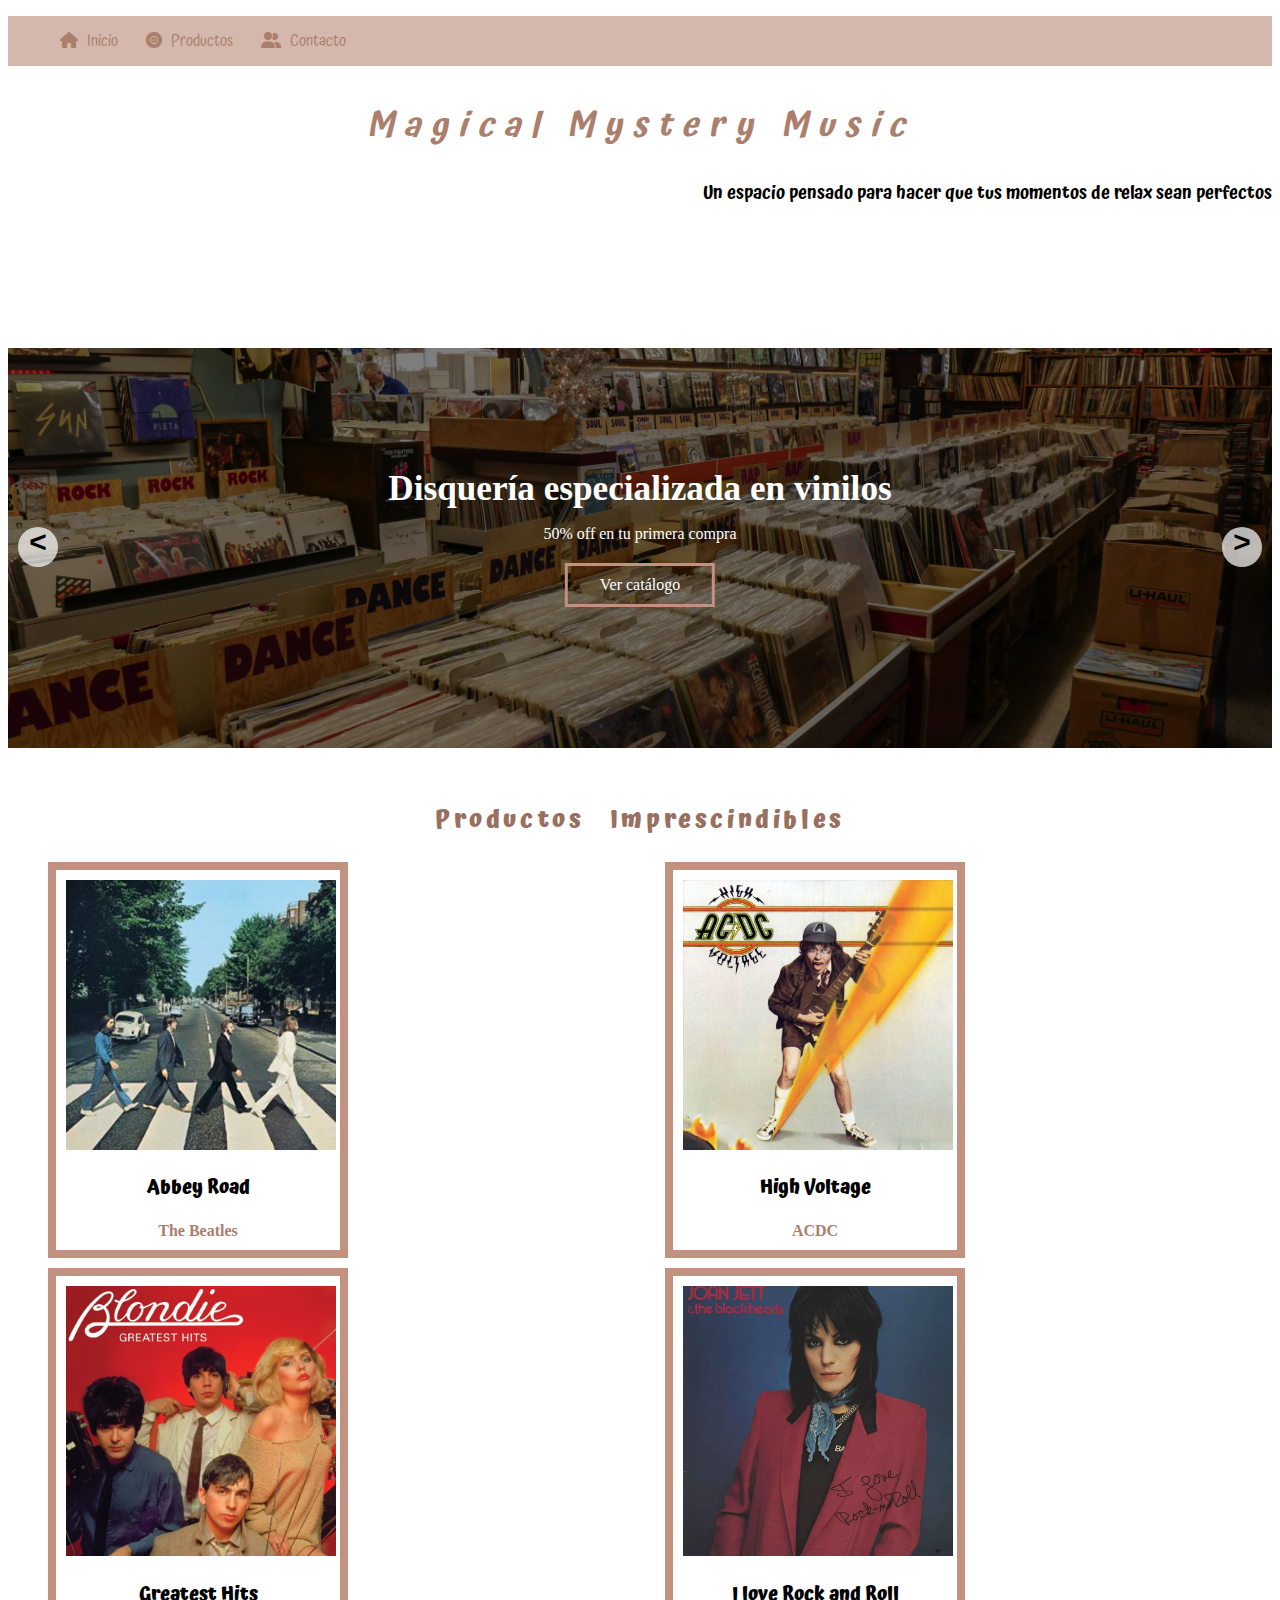
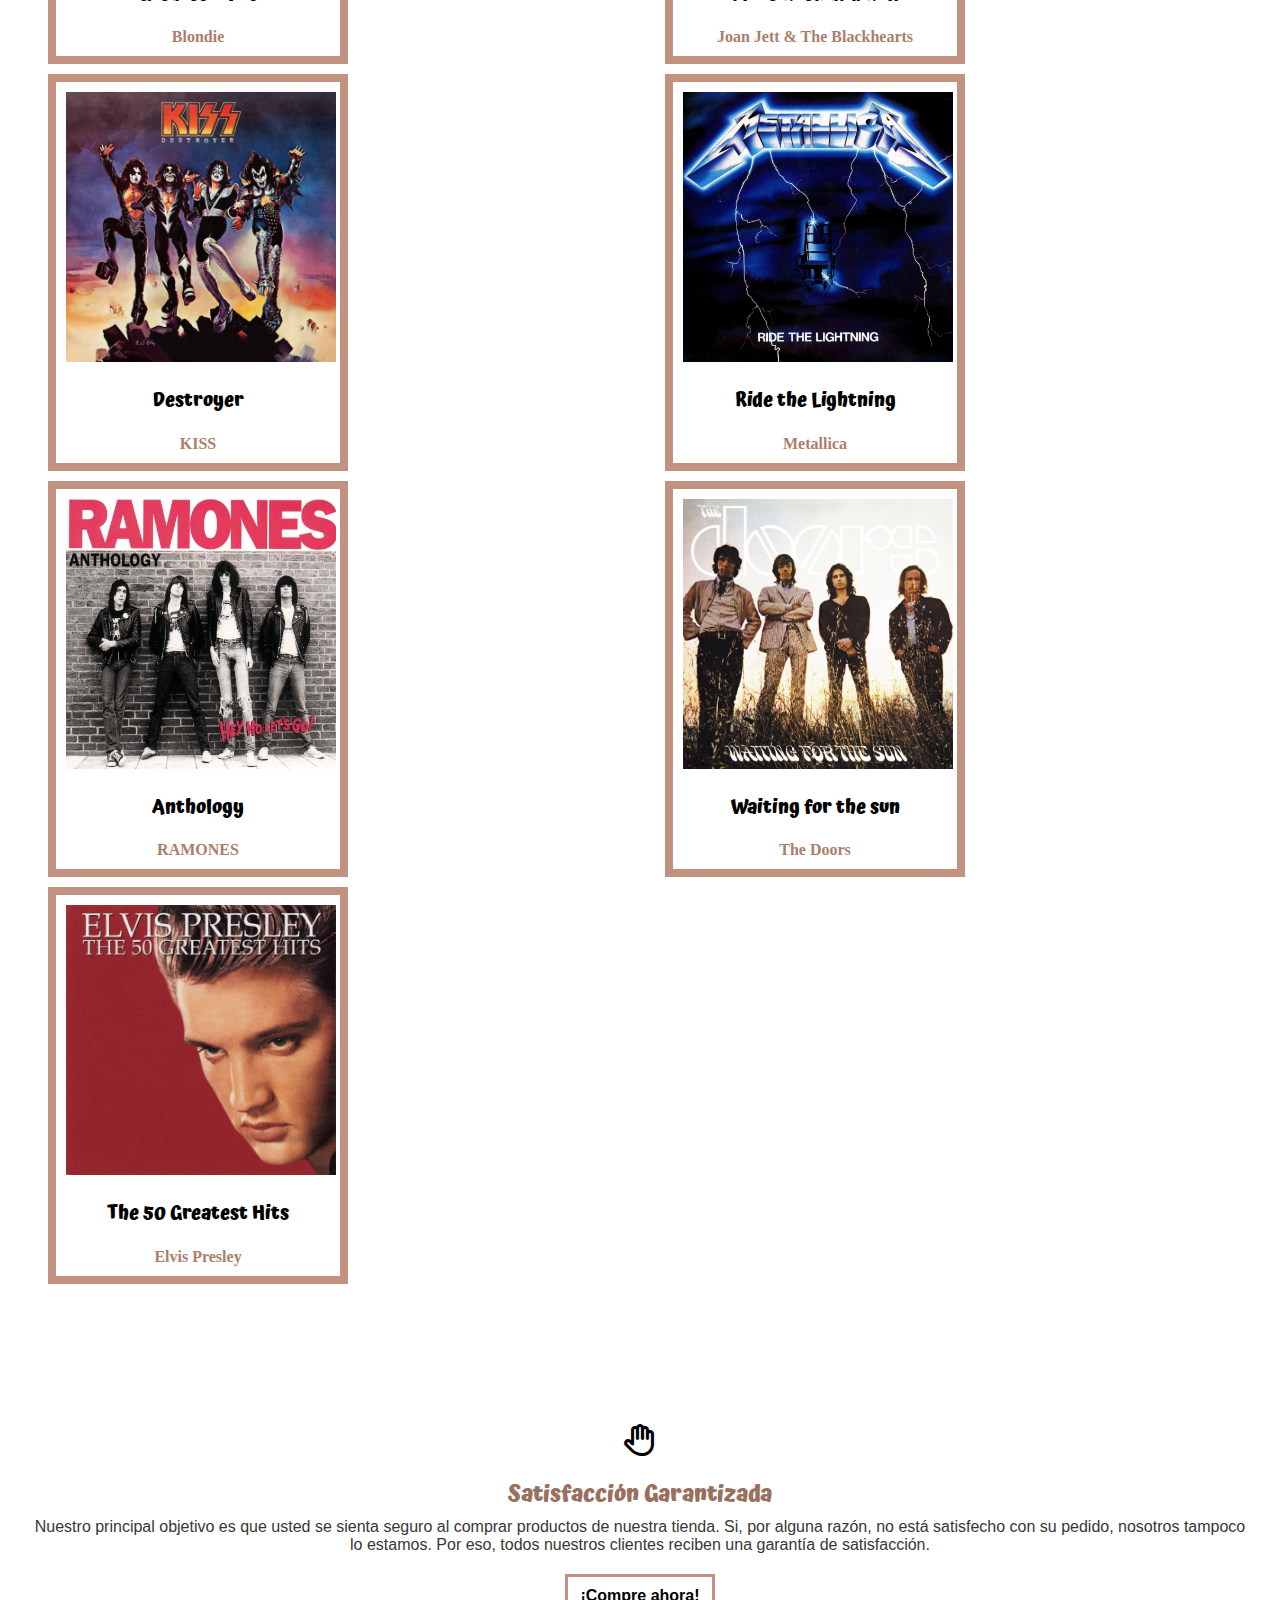
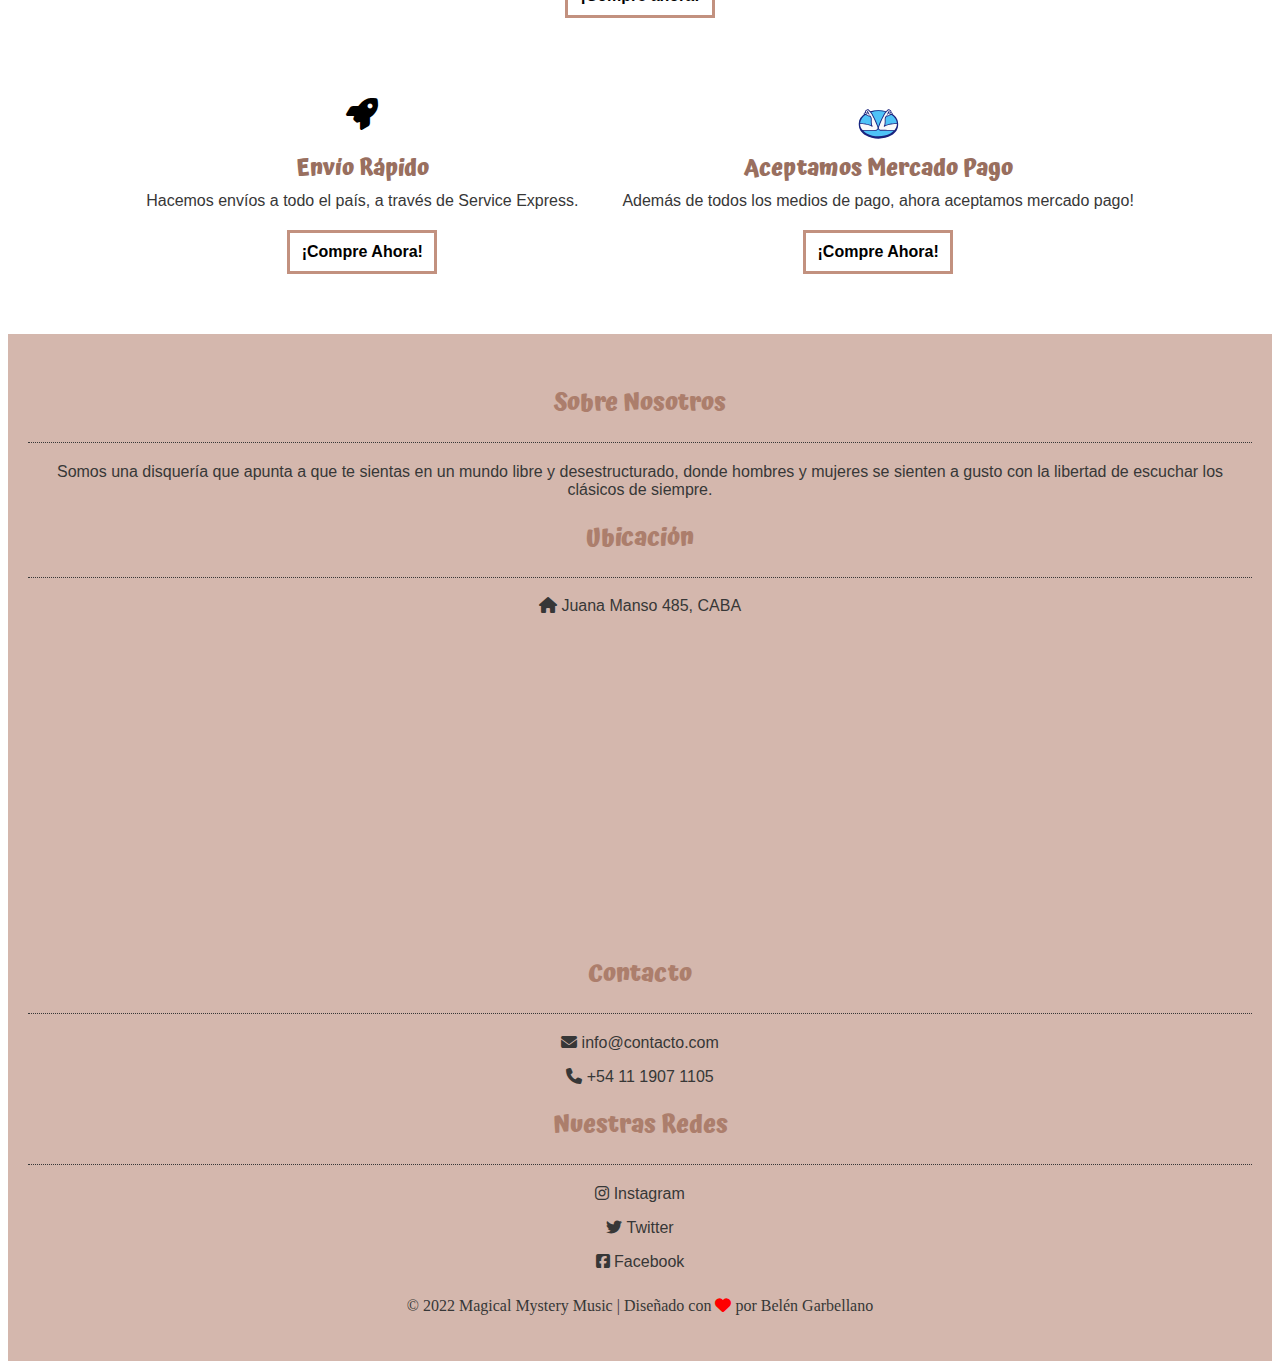
<file: index.html>
<!DOCTYPE html>
<html lang="es">

<head>
    <meta charset="UTF-8">
    <meta http-equiv="X-UA-Compatible" content="IE=edge">
    <meta name="viewport" content="width=device-width, initial-scale=1.0">
    <title>Magical Mystery Music</title>
    <!--Icono de la pestaña de la página-->
    <link rel="icon" href="img/Icon.png">
    <!--CSS link-->
    <link rel="stylesheet" href="css/style.css">
    <link rel="stylesheet" href="https://cdnjs.cloudflare.com/ajax/libs/font-awesome/6.1.1/css/all.min.css">
    <!--Fuentes-->
    <link rel="preconnect" href="https://fonts.googleapis.com">
    <link rel="preconnect" href="https://fonts.gstatic.com" crossorigin>
    <link href="https://fonts.googleapis.com/css2?family=Atma:wght@500;600&display=swap" rel="stylesheet">
    <!--Animación-->
    <link rel="stylesheet" href="https://cdnjs.cloudflare.com/ajax/libs/animate.css/4.1.1/animate.min.css" />



</head>

<body>
    <!--Inicio de la Barra de navegación-->

    <header>

        <!--menú del Header-->

        <nav class="nav">


            <ul class="nav__ul">

                <li class="nav__li"><i class="fa-solid fa-house"></i>
                    <a href="index.html">Inicio</a></li>
                <li class="nav__li"><i class="fa-solid fa-record-vinyl"></i>
                    <a href=" productos.html ">Productos</a></li>
                <li class="nav__li"><i class="fa-solid fa-user-friends"></i>
                    <a href="contacto.html">Contacto</a></li>
            </ul>

            <ul class="nav__responsive-ul">
                <div class="nav__responsive-button-container">
                    <div class="nav__responsive-button fas fa-bars"></div>
                </div>
                <div class="nav__li-container">
                    <li class="nav__responsive-li"><i class="fa-solid fa-house"></i>
                        <a href="index.html">Inicio</a></li>
                    <li class="nav__responsive-li"><i class="fa-solid fa-record-vinyl"></i>
                        <a href=" productos.html ">Productos</a></li>
                    <li class="nav__responsive-li"><i class="fa-solid fa-user-friends"></i>
                        <a href="contacto.html">Contacto</a></li>
                </div>

            </ul>

        </nav>

        <section class="section1">


            <h1 class="animate__animated animate__bounce">Magical Mystery Music</h1>
            <h4 class=" animate__animate animate__slideInLeft">Un espacio pensado para hacer que tus momentos de relax sean perfectos</h4>

        </section>

        <!--Fin menú del header-->

    </header>

    <!--Fin de la Barra de navegación-->

    <!--Inicio del carrousel-->

    <div class="container-slider">
        <div class="slider" id="slider">

            <div class="slider__section">
                <img src="img/Slide1.jpg" alt="" class="slider__img">
                <div class="slider__content">
                    <h2 class="slider__title">Disquería especializada en vinilos</h2>
                    <p class="slider__txt">50% off en tu primera compra</p>
                    <a href="productos.html" class="slider__section-btn">Ver catálogo</a>
                </div>
            </div>
            <div class="slider__section">
                <img src="img/Slide2.jpg" alt="" class="slider__img">
                <div class="slider__content">
                    <h2 class="slider__title">Calidad impecable</h2>
                    <p class="slider__txt">50% off en tu primera compra</p>
                    <a href="productos.html" class="slider__section-btn">Ver catálogo</a>
                </div>
            </div>
            <div class="slider__section">
                <img src="img/Slide3.jpg" alt="" class="slider__img">
                <div class="slider__content">
                    <h2 class="slider__title">Todos los éxitos en un solo lugar</h2>
                    <p class="slider__txt">50% off en tu primera compra</p>
                    <a href="productos.html" class="slider__section-btn">Ver catálogo</a>
                </div>
            </div>
            <div class="slider__section">
                <img src="img/Slide4.jpg" alt="" class="slider__img">
                <div class="slider__content">
                    <h2 class="slider__title">¡Te esperamos!</h2>
                    <p class="slider__txt">50% off en tu primera compra</p>
                    <a href="productos.html" class="slider__section-btn">Ver catálogo</a>
                </div>
            </div>
        </div>
        <div class="slider__btn slider__btn--right" id="btn-right">&#62;</div>
        <div class="slider__btn slider__btn--left" id="btn-left">&#60;</div>
    </div>

    <!--Fin Carrousel-->

    <!--Inicio Productos destacados-->
    <main class="main">
        <div class="container">
            <h2 class="main-title">Productos Imprescindibles</h2>
            <section class="container-products">
                <div class="product">
                    <img src="img/Vinilos/Abbey Road.jpg" alt="" class="product__img">
                    <div class="product__description">
                        <h3 class="product__title">Abbey Road</h3>
                        <span class="product__author">The Beatles</span>
                    </div>


                </div>
                <div class="product">
                    <img src="img/Vinilos/ACDC.jpg" alt="" class="product__img">
                    <div class="product__description">
                        <h3 class="product__title">High Voltage</h3>
                        <span class="product__author">ACDC</span>
                    </div>

                </div>
                <div class="product">
                    <img src="img/Vinilos/Blondie.jpg" alt="" class="product__img">
                    <div class="product__description">
                        <h3 class="product__title">Greatest Hits</h3>
                        <span class="product__author">Blondie</span>
                    </div>

                </div>
                <div class="product">
                    <img src="img/Vinilos/Joan Jett.jpg" alt="" class="product__img">
                    <div class="product__description">
                        <h3 class="product__title">I love Rock and Roll</h3>
                        <span class="product__author">Joan Jett & The Blackhearts</span>
                    </div>

                </div>
                <div class="product">
                    <img src="img/Vinilos/KISS.jpg" alt="" class="product__img">
                    <div class="product__description">
                        <h3 class="product__title">Destroyer</h3>
                        <span class="product__author">KISS</span>
                    </div>

                </div>
                <div class="product">
                    <img src="img/Vinilos/Metallica.jpg" alt="" class="product__img">
                    <div class="product__description">
                        <h3 class="product__title">Ride the Lightning</h3>
                        <span class="product__author">Metallica</span>
                    </div>

                </div>
                <div class="product">
                    <img src="img/Vinilos/RAMONES.jpg" alt="" class="product__img">
                    <div class="product__description">
                        <h3 class="product__title">Anthology</h3>
                        <span class="product__author">RAMONES</span>
                    </div>

                </div>
                <div class="product">
                    <img src="img/Vinilos/The doors.jpg" alt="" class="product__img">
                    <div class="product__description">
                        <h3 class="product__title">Waiting for the sun</h3>
                        <span class="product__author">The Doors</span>
                    </div>

                </div>
                <div class="product">
                    <img src="img/Vinilos/Elvis.jpg" alt="" class="product__img">
                    <div class="product__description">
                        <h3 class="product__title">The 50 Greatest Hits</h3>
                        <span class="product__author">Elvis Presley</span>
                    </div>

                </div>
            </section>
        </div>
    </main>

    <!--Fin productos destacados-->


    <!--Inicio tips-->

    <section class="container-tips">
        <div class="tip">
            <i class="fa-regular fa-hand"></i>
            <h2 class="tip__title">Satisfacción Garantizada</h2>
            <p class="tip__txt">Nuestro principal objetivo es que usted se sienta seguro al comprar productos de nuestra tienda. Si, por alguna razón, no está satisfecho con su pedido, nosotros tampoco lo estamos. Por eso, todos nuestros clientes reciben una garantía de
                satisfacción.
            </p>
            <a href="productos.html" class="tip__btn">¡Compre ahora!</a>
        </div>
        <div class="tip">
            <i class="fa-solid fa-rocket"></i>
            <h2 class="tip__title">Envío Rápido</h2>
            <p class="tip__txt">Hacemos envíos a todo el país, a través de Service Express.</p>
            <a href="productos.html" class="tip__btn">¡Compre Ahora!</a>
        </div>
        <div class="tip">
            <svg xmlns="http://www.w3.org/2000/svg" x="0px" y="0px" width="43" height="43" viewBox="0 0 48 48" style=" fill:#000000;"><ellipse cx="23.5" cy="23.5" fill="#4fc3f7" rx="21.5" ry="15.5"></ellipse><path fill="#fafafa" d="M22.471,24.946c-1.978-5.537-4.884-10.881-6.085-12.995c-0.352-0.619-0.787-1.186-1.29-1.69 l-2.553-2.553c-0.391-0.391-1.414,0-1.414,0L9.497,8.734l-0.162,2.319L8.773,11c-0.518,0-0.938,0.42-0.938,0.938 c0,0.52,0.413,0.969,0.933,0.961c1.908-0.03,3.567,1.601,3.567,1.601h2c0.32,0.32,1.139,1.366,1.328,2.439 c0.107,0.611,0.154,1.229,0.119,1.848C15.458,24.622,16.835,26,16.835,26c-5.5-3.5-14.819-2.964-14.819-2.964l0.193,3.016L5,31 c0.919,0.212,0.744-0.626,1.765-0.504c6.199,0.741,13.57,0.004,13.57,0.004c1.5,0,1.958-0.793,2.665-1.5 C24,28,22.849,26.004,22.471,24.946z"></path><path fill="#fafafa" d="M24.913,24.946c1.978-5.537,4.884-10.881,6.085-12.995c0.352-0.619,0.787-1.186,1.29-1.69 l2.553-2.553c0.391-0.391,1.414,0,1.414,0L37.814,9l0.235,2.053L38.611,11c0.518,0,0.938,0.42,0.938,0.938 c0,0.52-0.413,0.969-0.933,0.961c-1.908-0.03-3.567,1.601-3.567,1.601h-2c-0.32,0.32-1.139,1.366-1.328,2.439 c-0.107,0.611-0.154,1.229-0.119,1.848C31.926,24.622,30.549,26,30.549,26c5.5-3.5,15-3,15-3l-0.165,3l-3,5 c-0.919,0.212-0.744-0.626-1.765-0.504c-6.199,0.741-13.57,0.004-13.57,0.004c-1.5,0-1.958-0.793-2.665-1.5 C23.384,28,24.535,26.004,24.913,24.946z"></path><path fill="#1a237e" d="M43.832,16.326c-0.311-0.415-0.644-0.808-0.992-1.187c-0.059-0.064-0.123-0.123-0.183-0.186 c-0.309-0.326-0.628-0.639-0.96-0.938c-0.026-0.023-0.053-0.045-0.079-0.068c-0.587-0.522-1.201-1.012-1.845-1.454 c0.071-0.175,0.11-0.364,0.11-0.555c0-0.792-0.643-1.437-1.481-1.437c-0.001,0-0.003,0-0.004,0l-0.015,0.002V9.32 c0-0.534-0.288-1.032-0.75-1.299L36.269,7.24c-0.221-0.085-1.356-0.478-1.946,0.113l-1.837,1.838 c-0.381-0.106-0.89-0.25-1.211-0.326C28.893,8.288,26.446,8.014,24,8c-3.031-0.004-6.095,0.39-9.018,1.275l-1.921-1.921 c-0.59-0.59-1.725-0.199-2.018-0.079L9.75,8.021C9.288,8.288,9,8.786,9,9.32v1.186L8.938,10.5c-0.793,0-1.438,0.646-1.438,1.438 c0,0.311,0.103,0.614,0.283,0.865c-0.978,0.715-1.903,1.512-2.722,2.422c-0.315,0.35-0.616,0.715-0.9,1.096 C2.638,18.346,2.061,20.87,2,23.5c-0.035,2.628,0.455,5.223,1.932,7.343c1.478,2.132,3.451,3.854,5.624,5.163 c4.378,2.609,9.436,3.749,14.444,3.846c2.511-0.026,5.023-0.319,7.471-0.924c2.442-0.624,4.81-1.582,6.986-2.9 c2.163-1.328,4.143-3.041,5.617-5.18c1.476-2.122,1.932-4.719,1.894-7.347C45.905,20.87,45.357,18.348,43.832,16.326z M40.793,15.139c0.229,0.225,0.448,0.459,0.662,0.697c0.096,0.107,0.195,0.211,0.288,0.32c0.293,0.347,0.573,0.703,0.828,1.076 c1.088,1.579,1.785,3.39,1.957,5.242c-2.274-0.031-8.444,0.114-13.042,2.342c0.335-1.133,0.619-3.016,0.449-6.058 c-0.03-0.552,0.008-1.135,0.113-1.733c0.139-0.79,0.702-1.618,1.054-2.026h0.727c0.731,0,1.432-0.224,2.025-0.647 c0.624-0.444,1.559-0.981,2.588-0.954c0.072,0,0.139-0.03,0.21-0.04c0.267,0.192,0.536,0.383,0.792,0.587 c0.076,0.061,0.15,0.124,0.225,0.186c0.273,0.224,0.538,0.457,0.795,0.696C40.576,14.93,40.686,15.034,40.793,15.139z M24,9 c2.369,0.026,4.734,0.303,7.027,0.87c0.208,0.053,0.412,0.118,0.617,0.181c-0.482,0.503-0.906,1.054-1.246,1.652 c-1.175,2.068-4.124,7.483-6.121,13.075c-0.075,0.208-0.163,0.43-0.255,0.66c-0.112,0.281-0.226,0.572-0.331,0.868 c-0.104-0.296-0.219-0.588-0.331-0.868c-0.092-0.23-0.18-0.452-0.255-0.66c-2-5.599-4.947-11.009-6.121-13.075 c-0.297-0.523-0.667-1.004-1.074-1.456C18.522,9.461,21.264,9.054,24,9z M5.435,17.238c0.251-0.364,0.524-0.713,0.811-1.052 c0.094-0.112,0.196-0.218,0.294-0.327c0.202-0.225,0.408-0.448,0.625-0.662c0.115-0.114,0.233-0.224,0.351-0.335 c0.229-0.213,0.463-0.421,0.704-0.622c0.099-0.083,0.198-0.166,0.299-0.247c0.243-0.193,0.495-0.376,0.748-0.558 c0.886,0.089,1.707,0.522,2.262,0.918C12.123,14.776,12.823,15,13.555,15h0.727c0.352,0.407,0.915,1.235,1.054,2.026 c0.105,0.597,0.143,1.18,0.113,1.733c-0.17,3.042,0.114,4.927,0.449,6.059c-4.193-2.029-9.734-2.333-12.425-2.344 C3.648,20.623,4.346,18.814,5.435,17.238z M6.236,30.271c-0.192-0.224-0.396-0.437-0.572-0.673 C4.329,27.826,3.49,25.705,3.426,23.5c0-0.008,0.001-0.017,0.001-0.025c2.878,0.006,9.226,0.351,13.305,2.947 c0.211,0.134,0.484,0.088,0.646-0.104c0.162-0.19,0.153-0.477-0.014-0.662c-0.012-0.014-1.218-1.422-0.916-6.842 c0.035-0.63-0.007-1.29-0.126-1.962c-0.218-1.235-1.133-2.372-1.467-2.706C14.76,14.053,14.632,14,14.5,14h-0.945 c-0.522,0-1.021-0.159-1.445-0.462c-0.745-0.531-1.925-1.147-3.185-1.14c-0.131,0.004-0.226-0.063-0.281-0.117 C8.552,12.192,8.5,12.067,8.5,11.938c0-0.242,0.196-0.438,0.391-0.44l0.562,0.054c0.111,0.007,0.216-0.027,0.308-0.084l0.386,0.386 C10.242,11.949,10.37,12,10.5,12c0.053,0,0.106-0.009,0.158-0.025l1.207-0.402l1.281,1.281C13.244,12.951,13.372,13,13.5,13 s0.256-0.049,0.354-0.146c0.195-0.195,0.195-0.512,0-0.707L12.707,11l0.146-0.146C12.951,10.756,13,10.628,13,10.5 s-0.049-0.256-0.146-0.354l-1-1c-0.195-0.195-0.512-0.195-0.707,0C11.049,9.244,11,9.372,11,9.5s0.049,0.256,0.146,0.354 l0.646,0.646l-0.063,0.063l-1.095,0.365L10,10.293V9.32c0-0.178,0.096-0.344,0.25-0.434l1.22-0.712 c0.365-0.139,0.792-0.179,0.883-0.114l2.554,2.554c0.475,0.475,0.882,1.007,1.209,1.583c1.161,2.043,4.076,7.393,6.049,12.917 c0.078,0.219,0.171,0.452,0.267,0.694c0.347,0.871,0.741,1.858,0.58,2.583C22.808,29.309,21.728,30,20.49,30 c-0.07,0.002-7.123,0.139-13.425,0.011C6.798,30.002,6.509,30.114,6.236,30.271z M37.217,33.918 c-1.98,1.119-4.156,1.898-6.385,2.419c-2.228,0.539-4.528,0.798-6.832,0.812c-4.592,0.01-9.259-0.951-13.23-3.208 c-1.401-0.799-2.709-1.764-3.832-2.891c0.036-0.014,0.083-0.038,0.107-0.039C13.367,31.138,20.439,31.001,20.5,31 c1.396,0,2.616-0.673,3.192-1.67c0.575,0.997,1.794,1.67,3.182,1.67c0.071,0.002,7.146,0.139,13.462,0.011 c0.089,0.003,0.272,0.102,0.483,0.249C39.748,32.289,38.531,33.185,37.217,33.918z M42.329,29.593 c-0.247,0.329-0.526,0.635-0.803,0.941c-0.37-0.273-0.81-0.524-1.192-0.524c-0.005,0-0.011,0-0.017,0 c-6.3,0.125-13.354-0.01-13.434-0.011c-1.228,0-2.308-0.691-2.512-1.608c-0.161-0.725,0.232-1.712,0.58-2.583 c0.096-0.242,0.189-0.476,0.267-0.694c1.971-5.518,4.887-10.871,6.049-12.917c0.327-0.576,0.734-1.108,1.209-1.583l2.55-2.551 C35.122,8,35.548,8.037,35.841,8.14l1.293,0.747c0.154,0.09,0.25,0.256,0.25,0.434v0.973l-0.635,0.635l-1.095-0.365L35.591,10.5 l0.646-0.646c0.098-0.098,0.146-0.226,0.146-0.354s-0.049-0.256-0.146-0.354c-0.195-0.195-0.512-0.195-0.707,0l-1,1 c-0.098,0.098-0.146,0.226-0.146,0.354s0.049,0.256,0.146,0.354L34.677,11l-1.146,1.146c-0.195,0.195-0.195,0.512,0,0.707 C33.628,12.951,33.756,13,33.884,13s0.256-0.049,0.354-0.146l1.281-1.281l1.207,0.402C36.777,11.991,36.831,12,36.884,12 c0.13,0,0.258-0.051,0.354-0.146l0.386-0.386c0.092,0.057,0.197,0.092,0.308,0.084l0.515-0.052c0.242,0,0.438,0.196,0.438,0.438 c0,0.129-0.052,0.254-0.143,0.343c-0.056,0.055-0.157,0.109-0.282,0.117c-1.279,0.011-2.439,0.608-3.185,1.14 C34.851,13.841,34.352,14,33.83,14h-0.946c-0.133,0-0.26,0.053-0.354,0.146c-0.334,0.334-1.25,1.473-1.467,2.706 c-0.118,0.674-0.161,1.334-0.126,1.963c0.302,5.419-0.904,6.827-0.907,6.831c-0.18,0.181-0.196,0.468-0.037,0.666 c0.159,0.199,0.442,0.246,0.659,0.109c4.408-2.805,11.576-2.969,13.922-2.942c0,0.007,0.001,0.013,0.001,0.02 C44.507,25.705,43.666,27.824,42.329,29.593z"></path></svg>
            <h2 class="tip__title">Aceptamos Mercado Pago</h2>
            <p class="tip__txt">Además de todos los medios de pago, ahora aceptamos mercado pago! </p>
            <a href="productos.html" class="tip__btn">¡Compre Ahora!</a>
        </div>
    </section>

    <!--Fin Tips-->



    <!--Inicio Footer-->

    <footer class="main-footer">
        <div class="footer__section">
            <h2 class="footer__title">Sobre Nosotros</h2>
            <p class="footer__txt">Somos una disquería que apunta a que te sientas en un mundo libre y desestructurado, donde hombres y mujeres se sienten a gusto con la libertad de escuchar los clásicos de siempre.</p>
        </div>
        <div class="footer__section">
            <h2 class="footer__title">Ubicación</h2>
            <p class="footer__txt"><i class="fas fa-home mr-3"></i> Juana Manso 485, CABA</p>
            <iframe src="https://www.google.com/maps/embed?pb=!1m18!1m12!1m3!1d3284.0555270018976!2d-58.36593108494775!3d-34.602757380459565!2m3!1f0!2f0!3f0!3m2!1i1024!2i768!4f13.1!3m3!1m2!1s0x95a3352e2f0a695d%3A0x71eaa74e186b503d!2sJuana%20Manso%20485%2C%20Buenos%20Aires!5e0!3m2!1ses-419!2sar!4v1652740558630!5m2!1ses-419!2sar"
                width="100%" height="300" style="border:0;" allowfullscreen="" loading="lazy" referrerpolicy="no-referrer-when-downgrade"></iframe>
        </div>
        <div class="footer__section">
            <h2 class="footer__title">Contacto</h2>
            <p class="footer__txt"><i class="fas fa-envelope mr-3"></i> info@contacto.com</p>
            <p class="footer__txt"><i class="fas fa-phone mr-3"></i> +54 11 1907 1105</p>
        </div>
        <div class="footer__section">
            <h2 class="footer__title">Nuestras Redes</h2>
            <p class="footer__txt"><i class="fa-brands fa-instagram"></i> Instagram</p>
            <p class="footer__txt"><i class="fa-brands fa-twitter"></i> Twitter</p>
            <p class="footer__txt"><i class="fa-brands fa-facebook-square"></i> Facebook</p>
        </div>
        <p class="copy">© 2022 Magical Mystery Music | Diseñado con <i class=" product__icon1 fa-solid fa-heart"></i> por Belén Garbellano</p>
    </footer>

    <!--Fin Footer-->









    <!--JS-->
    <script src="js/slider.js"></script>

</body>

</html>
</file>
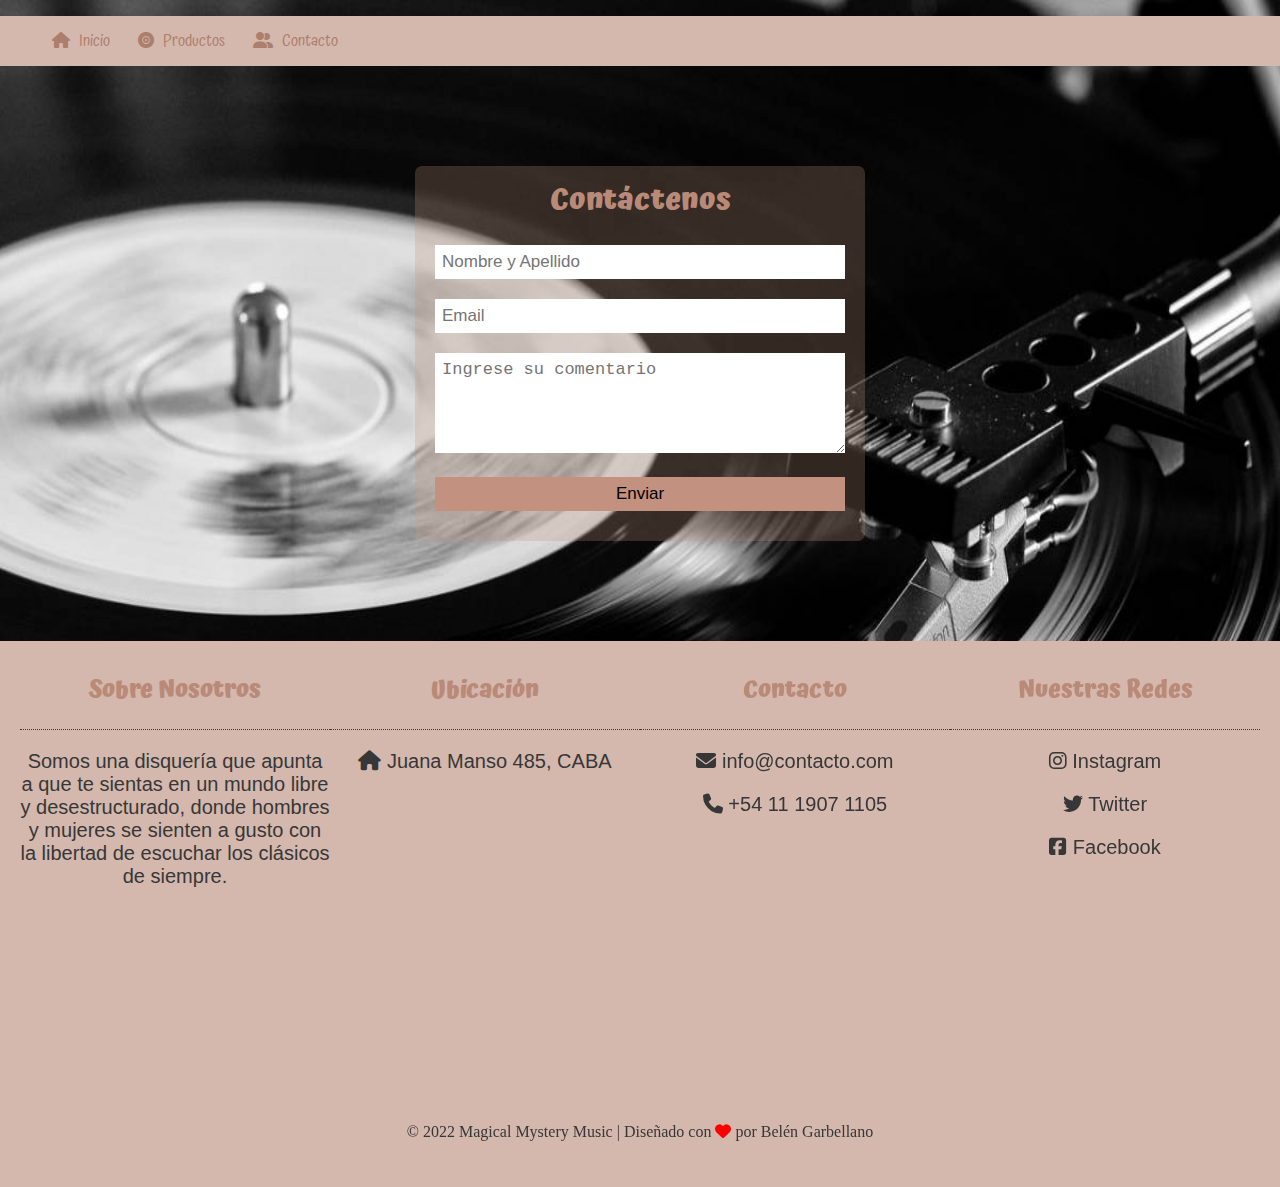
<file: contacto.html>
<!DOCTYPE html>
<html lang="es">

<head>
    <meta charset="UTF-8">
    <meta http-equiv="X-UA-Compatible" content="IE=edge">
    <meta name="viewport" content="width=device-width, initial-scale=1.0">
    <title>Contacto</title>
    <link rel="icon" href="img/Icon.png">
    <!--CSS link-->
    <link rel="stylesheet" href="css/contacto.css">
    <link rel="stylesheet" href="https://cdnjs.cloudflare.com/ajax/libs/font-awesome/6.1.1/css/all.min.css">
    <!--Fuentes-->
    <link rel="preconnect" href="https://fonts.googleapis.com">
    <link rel="preconnect" href="https://fonts.gstatic.com" crossorigin>
    <link href="https://fonts.googleapis.com/css2?family=Atma:wght@500;600&display=swap" rel="stylesheet">
    <!--JS-->
    <script src="js/contacto.js"></script>
</head>

<body>
    <!--Inicio de la Barra de navegación-->


    <header>
        <nav class="nav">
            <ul class="nav__ul">
                <li class="nav__li"><i class="fa-solid fa-house"></i>
                    <a href="index.html">Inicio</a></li>
                <li class="nav__li"><i class="fa-solid fa-record-vinyl"></i>
                    <a href=" productos.html ">Productos</a></li>
                <li class="nav__li"><i class="fa-solid fa-user-friends"></i>
                    <a href="contacto.html">Contacto</a></li>
            </ul>

            <ul class="nav__responsive-ul">
                <div class="nav__responsive-button-container">
                    <div class="nav__responsive-button fas fa-bars"></div>
                </div>
                <div class="nav__li-container">
                    <li class="nav__responsive-li"><i class="fa-solid fa-house"></i>
                        <a href="index.html">Inicio</a></li>
                    <li class="nav__responsive-li"><i class="fa-solid fa-record-vinyl"></i>
                        <a href=" productos.html ">Productos</a></li>
                    <li class="nav__responsive-li"><i class="fa-solid fa-user-friends"></i>
                        <a href="contacto.html">Contacto</a></li>
                </div>

            </ul>
        </nav>

    </header>


    <!--Fin de la Barra de navegación-->

    </main>
    <form action="index.html" name="formulario" id="form" method="get">
        <h2>Contáctenos</h2>
        <input type="text" name="nombre" id="nombre" placeholder="Nombre y Apellido">
        <input type="text" name="email" id="correo" placeholder="Email">
        <textarea name="comentario" id="comentario" placeholder="Ingrese su comentario"></textarea>
        <input type="submit" value="Enviar" name="btn" id="Boton">


    </form>




    </main>

    <!--Inicio Footer-->

    <footer class="main-footer">
        <div class="footer__section">
            <h2 class="footer__title">Sobre Nosotros</h2>
            <p class="footer__txt">Somos una disquería que apunta a que te sientas en un mundo libre y desestructurado, donde hombres y mujeres se sienten a gusto con la libertad de escuchar los clásicos de siempre.</p>
        </div>
        <div class="footer__section">
            <h2 class="footer__title">Ubicación</h2>
            <p class="footer__txt"><i class="fas fa-home mr-3"></i> Juana Manso 485, CABA</p>
            <iframe src="https://www.google.com/maps/embed?pb=!1m18!1m12!1m3!1d3284.0555270018976!2d-58.36593108494775!3d-34.602757380459565!2m3!1f0!2f0!3f0!3m2!1i1024!2i768!4f13.1!3m3!1m2!1s0x95a3352e2f0a695d%3A0x71eaa74e186b503d!2sJuana%20Manso%20485%2C%20Buenos%20Aires!5e0!3m2!1ses-419!2sar!4v1652740558630!5m2!1ses-419!2sar"
                width="100%" height="300" style="border:0;" allowfullscreen="" loading="lazy" referrerpolicy="no-referrer-when-downgrade"></iframe>
        </div>
        <div class="footer__section">
            <h2 class="footer__title">Contacto</h2>
            <p class="footer__txt"><i class="fas fa-envelope mr-3"></i> info@contacto.com</p>
            <p class="footer__txt"><i class="fas fa-phone mr-3"></i> +54 11 1907 1105</p>

        </div>
        <div class="footer__section">
            <h2 class="footer__title">Nuestras Redes</h2>
            <p class="footer__txt"><i class="fa-brands fa-instagram"></i> Instagram</p>
            <p class="footer__txt"><i class="fa-brands fa-twitter"></i> Twitter</p>
            <p class="footer__txt"><i class="fa-brands fa-facebook-square"></i> Facebook</p>
        </div>
        <p class="copy">© 2022 Magical Mystery Music | Diseñado con <i class=" product__icon1 fa-solid fa-heart"></i> por Belén Garbellano</p>
    </footer>

    <!--Fin Footer-->



</body>

</html>
</file>
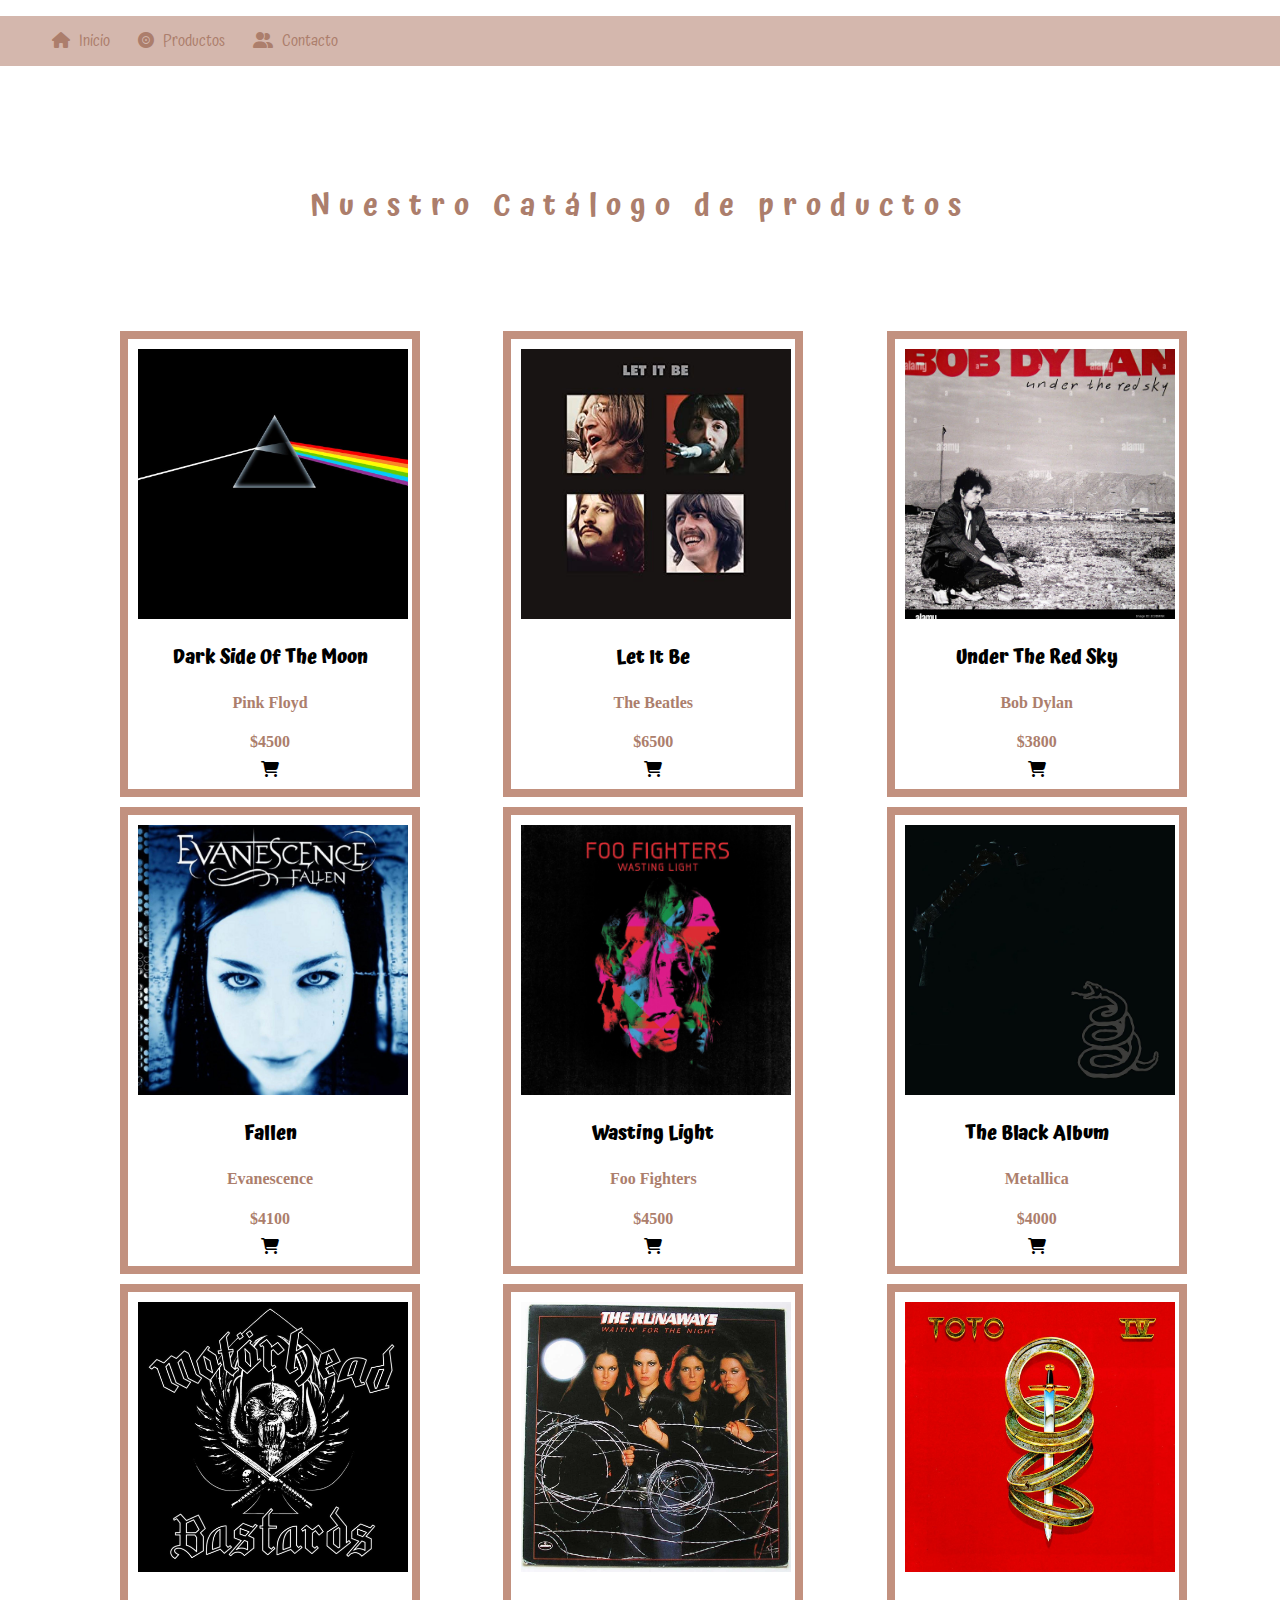
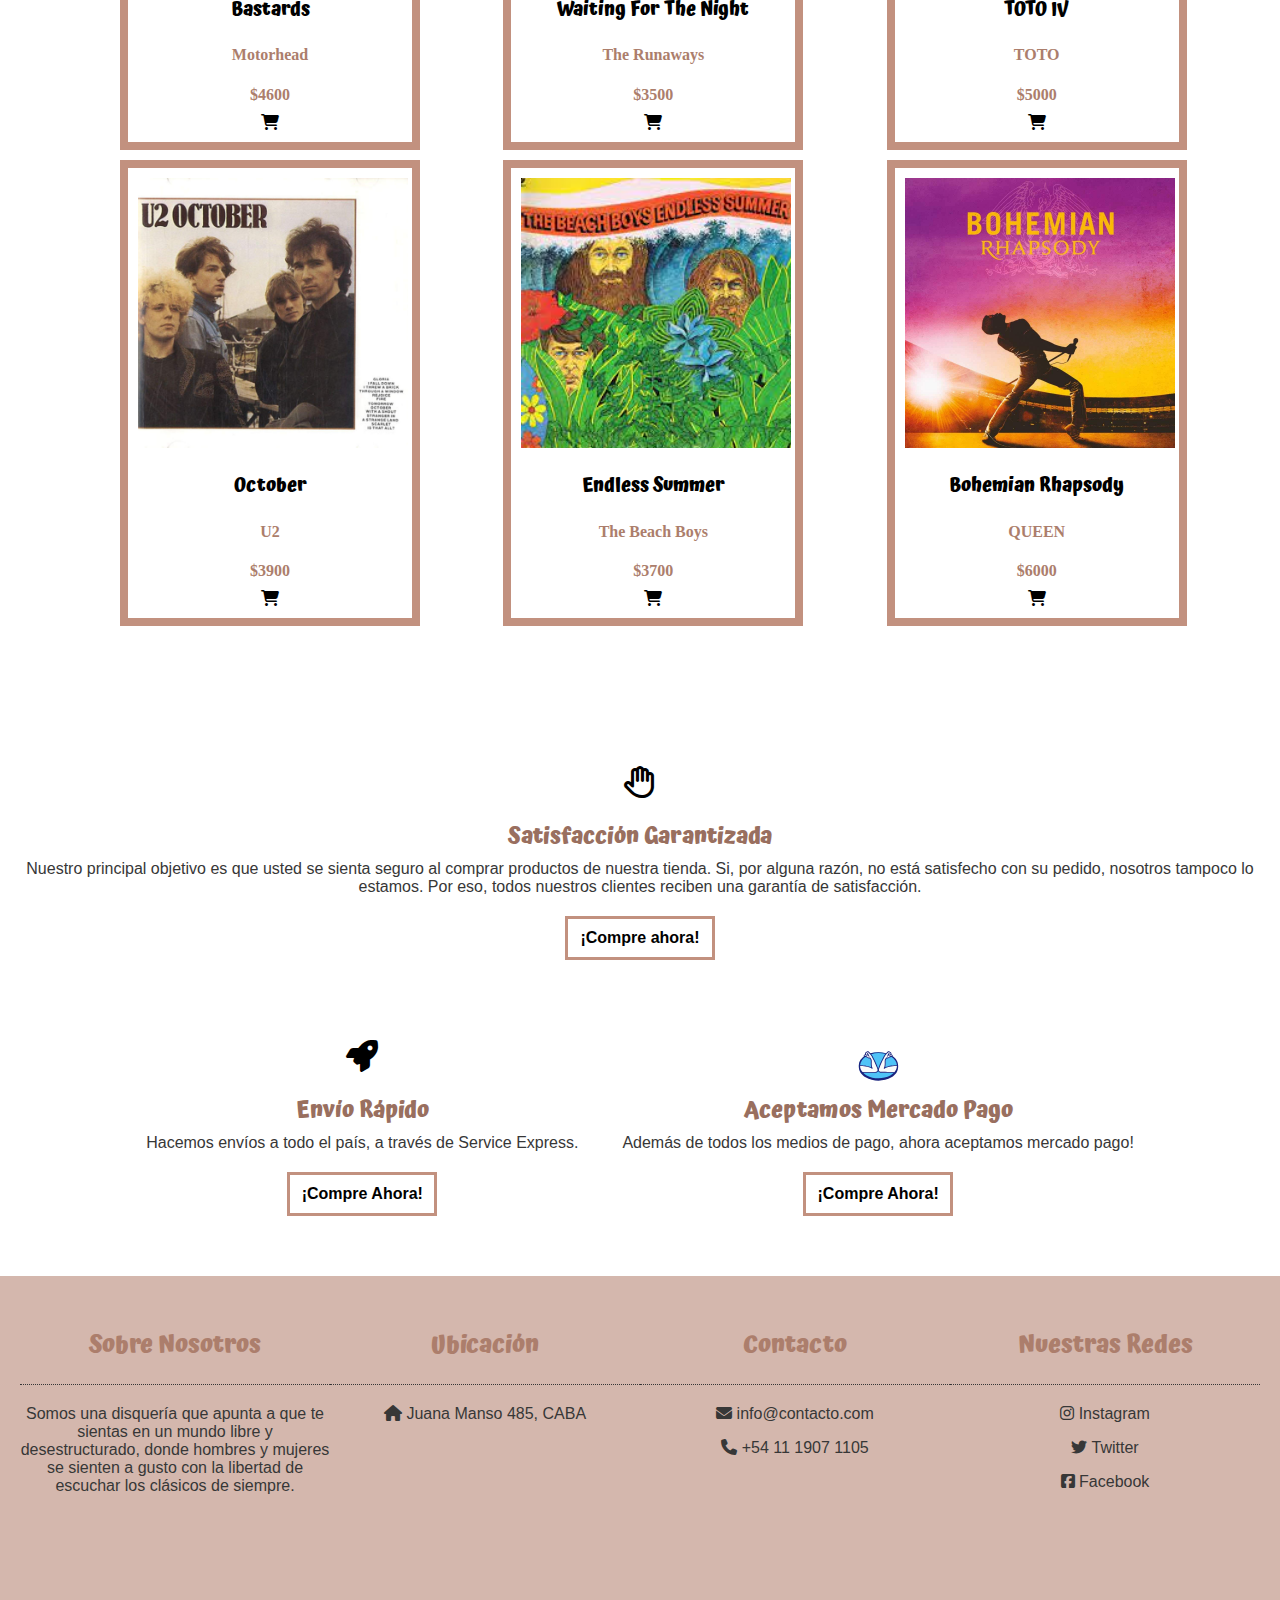
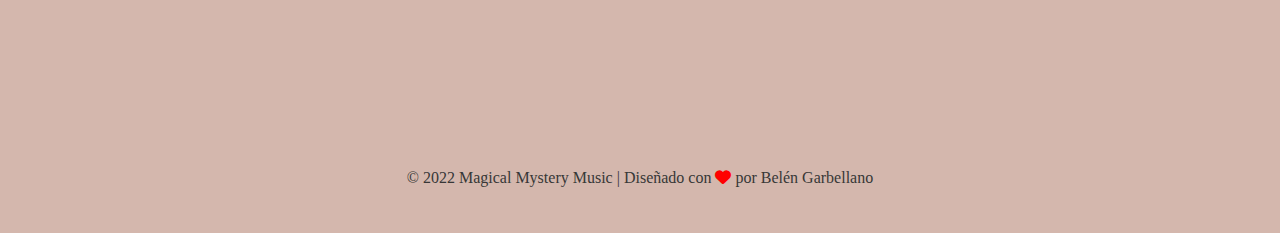
<file: productos.html>
<!DOCTYPE html>
<html lang="es">

<head>
    <meta charset="UTF-8">
    <meta http-equiv="X-UA-Compatible" content="IE=edge">
    <meta name="viewport" content="width=device-width, initial-scale=1.0">
    <title>Nuestros Productos</title>
    <!--Icono de la pestaña de la página-->
    <link rel="icon" href="img/Icon.png">
    <!--CSS link-->
    <link rel="stylesheet" href="css/productos.css">
    <link rel="stylesheet" href="https://cdnjs.cloudflare.com/ajax/libs/font-awesome/6.1.1/css/all.min.css">
    <!--Fuentes-->
    <link rel="preconnect" href="https://fonts.googleapis.com">
    <link rel="preconnect" href="https://fonts.gstatic.com" crossorigin>
    <link href="https://fonts.googleapis.com/css2?family=Atma:wght@500;600&display=swap" rel="stylesheet">

</head>

<body>
    <!--Inicio de la Barra de navegación-->

    <header id="main-header">



        <!--menú del Header-->
        <nav class="nav">
            <ul class="nav__ul">
                <li class="nav__li"><i class="fa-solid fa-house"></i>
                    <a href="index.html">Inicio</a></li>
                <li class="nav__li"><i class="fa-solid fa-record-vinyl"></i>
                    <a href=" productos.html ">Productos</a></li>
                <li class="nav__li"><i class="fa-solid fa-user-friends"></i>
                    <a href="contacto.html">Contacto</a></li>
            </ul>

            <ul class="nav__responsive-ul">
                <div class="nav__responsive-button-container">
                    <div class="nav__responsive-button fas fa-bars"></div>
                </div>
                <div class="nav__li-container">
                    <li class="nav__responsive-li"><i class="fa-solid fa-house"></i>
                        <a href="index.html">Inicio</a></li>
                    <li class="nav__responsive-li"><i class="fa-solid fa-record-vinyl"></i>
                        <a href=" productos.html ">Productos</a></li>
                    <li class="nav__responsive-li"><i class="fa-solid fa-user-friends"></i>
                        <a href="contacto.html">Contacto</a></li>
                </div>

            </ul>
        </nav>

        <!--Fin menú del header-->

    </header>



    <!--Fin de la Barra de navegación-->

    <!--Inicio Productos-->
    <main class="main">
        <div class="container">
            <h2 class="main-title">Nuestro Catálogo de productos</h2>
            <section class="container-products">
                <div class="product">
                    <img src="img/tapaVinilos/pinkfloyd.jpg" alt="" class="product__img">
                    <div class="product__description">
                        <h3 class="product__title">Dark Side Of The Moon</h3>
                        <h4 class="product__author">Pink Floyd</h4>
                        <span class="product__price">$4500</span>
                    </div>
                    <i class="product__icon fa-solid fa-cart-shopping"></i>
                </div>
                <div class="product">
                    <img src="img/tapaVinilos/beatles.jpg" alt="" class="product__img">
                    <div class="product__description">
                        <h3 class="product__title">Let It Be</h3>
                        <h4 class="product__author">The Beatles</h4>
                        <span class="product__price">$6500</span>
                    </div>
                    <i class="product__icon fa-solid fa-cart-shopping"></i>
                </div>
                <div class="product">
                    <img src="img/tapaVinilos/bobdylan.jpg" alt="" class="product__img">
                    <div class="product__description">
                        <h3 class="product__title">Under The Red Sky</h3>
                        <h4 class="product__author">Bob Dylan</h4>
                        <span class="product__price">$3800</span>
                    </div>
                    <i class="product__icon fa-solid fa-cart-shopping"></i>
                </div>
                <div class="product">
                    <img src="img/tapaVinilos/evanescence.jpg" alt="" class="product__img">
                    <div class="product__description">
                        <h3 class="product__title">Fallen</h3>
                        <h4 class="product__author">Evanescence</h4>
                        <span class="product__price">$4100</span>
                    </div>
                    <i class="product__icon fa-solid fa-cart-shopping"></i>
                </div>
                <div class="product">
                    <img src="img/tapaVinilos/foofighters.jpg" alt="" class="product__img">
                    <div class="product__description">
                        <h3 class="product__title">Wasting Light</h3>
                        <h4 class="product__author">Foo Fighters</h4>
                        <span class="product__price">$4500</span>
                    </div>
                    <i class="product__icon fa-solid fa-cart-shopping"></i>
                </div>
                <div class="product">
                    <img src="img/tapaVinilos/metallica.jpg" alt="" class="product__img">
                    <div class="product__description">
                        <h3 class="product__title">The Black Album</h3>
                        <h4 class="product__author">Metallica</h4>
                        <span class="product__price">$4000</span>
                    </div>
                    <i class="product__icon fa-solid fa-cart-shopping"></i>
                </div>
                <div class="product">
                    <img src="img/tapaVinilos/motorhead.jpg" alt="" class="product__img">
                    <div class="product__description">
                        <h3 class="product__title">Bastards</h3>
                        <h4 class="product__author">Motorhead</h4>
                        <span class="product__price">$4600</span>
                    </div>
                    <i class="product__icon fa-solid fa-cart-shopping"></i>
                </div>
                <div class="product">
                    <img src="img/tapaVinilos/therunaways.jpg" alt="" class="product__img">
                    <div class="product__description">
                        <h3 class="product__title">Waiting For The Night</h3>
                        <h4 class="product__author">The Runaways</h4>
                        <span class="product__price">$3500</span>
                    </div>
                    <i class="product__icon fa-solid fa-cart-shopping"></i>
                </div>
                <div class="product">
                    <img src="img/tapaVinilos/toto.jpg" alt="" class="product__img">
                    <div class="product__description">
                        <h3 class="product__title">TOTO IV</h3>
                        <h4 class="product__author">TOTO</h4>
                        <span class="product__price">$5000</span>
                    </div>
                    <i class="product__icon fa-solid fa-cart-shopping"></i>
                </div>
                <div class="product">
                    <img src="img/tapaVinilos/U2.jpg" alt="" class="product__img">
                    <div class="product__description">
                        <h3 class="product__title">October</h3>
                        <h4 class="product__author">U2</h4>
                        <span class="product__price">$3900</span>
                    </div>
                    <i class="product__icon fa-solid fa-cart-shopping"></i>
                </div>
                <div class="product">
                    <img src="img/tapaVinilos/beachboys.jpg" alt="" class="product__img">
                    <div class="product__description">
                        <h3 class="product__title">Endless Summer</h3>
                        <h4 class="product__author">The Beach Boys</h4>
                        <span class="product__price">$3700</span>
                    </div>
                    <i class="product__icon fa-solid fa-cart-shopping"></i>
                </div>
                <div class="product">
                    <img src="img/tapaVinilos/queen.jpg" alt="" class="product__img">
                    <div class="product__description">
                        <h3 class="product__title">Bohemian Rhapsody</h3>
                        <h4 class="product__author">QUEEN</h4>
                        <span class="product__price">$6000</span>
                    </div>
                    <i class="product__icon fa-solid fa-cart-shopping"></i>
                </div>
            </section>
        </div>
    </main>

    <!--Fin Productos-->

    <!--Inicio tips-->

    <section class="container-tips">
        <div class="tip">
            <i class="fa-regular fa-hand"></i>
            <h2 class="tip__title">Satisfacción Garantizada</h2>
            <p class="tip__txt">Nuestro principal objetivo es que usted se sienta seguro al comprar productos de nuestra tienda. Si, por alguna razón, no está satisfecho con su pedido, nosotros tampoco lo estamos. Por eso, todos nuestros clientes reciben una garantía de
                satisfacción.
            </p>
            <a href="productos.html" class="tip__btn">¡Compre ahora!</a>
        </div>
        <div class="tip">
            <i class="fa-solid fa-rocket"></i>
            <h2 class="tip__title">Envío Rápido</h2>
            <p class="tip__txt">Hacemos envíos a todo el país, a través de Service Express.</p>
            <a href="productos.html" class="tip__btn">¡Compre Ahora!</a>
        </div>
        <div class="tip">
            <svg xmlns="http://www.w3.org/2000/svg" x="0px" y="0px" width="43" height="43" viewBox="0 0 48 48" style=" fill:#000000;"><ellipse cx="23.5" cy="23.5" fill="#4fc3f7" rx="21.5" ry="15.5"></ellipse><path fill="#fafafa" d="M22.471,24.946c-1.978-5.537-4.884-10.881-6.085-12.995c-0.352-0.619-0.787-1.186-1.29-1.69 l-2.553-2.553c-0.391-0.391-1.414,0-1.414,0L9.497,8.734l-0.162,2.319L8.773,11c-0.518,0-0.938,0.42-0.938,0.938 c0,0.52,0.413,0.969,0.933,0.961c1.908-0.03,3.567,1.601,3.567,1.601h2c0.32,0.32,1.139,1.366,1.328,2.439 c0.107,0.611,0.154,1.229,0.119,1.848C15.458,24.622,16.835,26,16.835,26c-5.5-3.5-14.819-2.964-14.819-2.964l0.193,3.016L5,31 c0.919,0.212,0.744-0.626,1.765-0.504c6.199,0.741,13.57,0.004,13.57,0.004c1.5,0,1.958-0.793,2.665-1.5 C24,28,22.849,26.004,22.471,24.946z"></path><path fill="#fafafa" d="M24.913,24.946c1.978-5.537,4.884-10.881,6.085-12.995c0.352-0.619,0.787-1.186,1.29-1.69 l2.553-2.553c0.391-0.391,1.414,0,1.414,0L37.814,9l0.235,2.053L38.611,11c0.518,0,0.938,0.42,0.938,0.938 c0,0.52-0.413,0.969-0.933,0.961c-1.908-0.03-3.567,1.601-3.567,1.601h-2c-0.32,0.32-1.139,1.366-1.328,2.439 c-0.107,0.611-0.154,1.229-0.119,1.848C31.926,24.622,30.549,26,30.549,26c5.5-3.5,15-3,15-3l-0.165,3l-3,5 c-0.919,0.212-0.744-0.626-1.765-0.504c-6.199,0.741-13.57,0.004-13.57,0.004c-1.5,0-1.958-0.793-2.665-1.5 C23.384,28,24.535,26.004,24.913,24.946z"></path><path fill="#1a237e" d="M43.832,16.326c-0.311-0.415-0.644-0.808-0.992-1.187c-0.059-0.064-0.123-0.123-0.183-0.186 c-0.309-0.326-0.628-0.639-0.96-0.938c-0.026-0.023-0.053-0.045-0.079-0.068c-0.587-0.522-1.201-1.012-1.845-1.454 c0.071-0.175,0.11-0.364,0.11-0.555c0-0.792-0.643-1.437-1.481-1.437c-0.001,0-0.003,0-0.004,0l-0.015,0.002V9.32 c0-0.534-0.288-1.032-0.75-1.299L36.269,7.24c-0.221-0.085-1.356-0.478-1.946,0.113l-1.837,1.838 c-0.381-0.106-0.89-0.25-1.211-0.326C28.893,8.288,26.446,8.014,24,8c-3.031-0.004-6.095,0.39-9.018,1.275l-1.921-1.921 c-0.59-0.59-1.725-0.199-2.018-0.079L9.75,8.021C9.288,8.288,9,8.786,9,9.32v1.186L8.938,10.5c-0.793,0-1.438,0.646-1.438,1.438 c0,0.311,0.103,0.614,0.283,0.865c-0.978,0.715-1.903,1.512-2.722,2.422c-0.315,0.35-0.616,0.715-0.9,1.096 C2.638,18.346,2.061,20.87,2,23.5c-0.035,2.628,0.455,5.223,1.932,7.343c1.478,2.132,3.451,3.854,5.624,5.163 c4.378,2.609,9.436,3.749,14.444,3.846c2.511-0.026,5.023-0.319,7.471-0.924c2.442-0.624,4.81-1.582,6.986-2.9 c2.163-1.328,4.143-3.041,5.617-5.18c1.476-2.122,1.932-4.719,1.894-7.347C45.905,20.87,45.357,18.348,43.832,16.326z M40.793,15.139c0.229,0.225,0.448,0.459,0.662,0.697c0.096,0.107,0.195,0.211,0.288,0.32c0.293,0.347,0.573,0.703,0.828,1.076 c1.088,1.579,1.785,3.39,1.957,5.242c-2.274-0.031-8.444,0.114-13.042,2.342c0.335-1.133,0.619-3.016,0.449-6.058 c-0.03-0.552,0.008-1.135,0.113-1.733c0.139-0.79,0.702-1.618,1.054-2.026h0.727c0.731,0,1.432-0.224,2.025-0.647 c0.624-0.444,1.559-0.981,2.588-0.954c0.072,0,0.139-0.03,0.21-0.04c0.267,0.192,0.536,0.383,0.792,0.587 c0.076,0.061,0.15,0.124,0.225,0.186c0.273,0.224,0.538,0.457,0.795,0.696C40.576,14.93,40.686,15.034,40.793,15.139z M24,9 c2.369,0.026,4.734,0.303,7.027,0.87c0.208,0.053,0.412,0.118,0.617,0.181c-0.482,0.503-0.906,1.054-1.246,1.652 c-1.175,2.068-4.124,7.483-6.121,13.075c-0.075,0.208-0.163,0.43-0.255,0.66c-0.112,0.281-0.226,0.572-0.331,0.868 c-0.104-0.296-0.219-0.588-0.331-0.868c-0.092-0.23-0.18-0.452-0.255-0.66c-2-5.599-4.947-11.009-6.121-13.075 c-0.297-0.523-0.667-1.004-1.074-1.456C18.522,9.461,21.264,9.054,24,9z M5.435,17.238c0.251-0.364,0.524-0.713,0.811-1.052 c0.094-0.112,0.196-0.218,0.294-0.327c0.202-0.225,0.408-0.448,0.625-0.662c0.115-0.114,0.233-0.224,0.351-0.335 c0.229-0.213,0.463-0.421,0.704-0.622c0.099-0.083,0.198-0.166,0.299-0.247c0.243-0.193,0.495-0.376,0.748-0.558 c0.886,0.089,1.707,0.522,2.262,0.918C12.123,14.776,12.823,15,13.555,15h0.727c0.352,0.407,0.915,1.235,1.054,2.026 c0.105,0.597,0.143,1.18,0.113,1.733c-0.17,3.042,0.114,4.927,0.449,6.059c-4.193-2.029-9.734-2.333-12.425-2.344 C3.648,20.623,4.346,18.814,5.435,17.238z M6.236,30.271c-0.192-0.224-0.396-0.437-0.572-0.673 C4.329,27.826,3.49,25.705,3.426,23.5c0-0.008,0.001-0.017,0.001-0.025c2.878,0.006,9.226,0.351,13.305,2.947 c0.211,0.134,0.484,0.088,0.646-0.104c0.162-0.19,0.153-0.477-0.014-0.662c-0.012-0.014-1.218-1.422-0.916-6.842 c0.035-0.63-0.007-1.29-0.126-1.962c-0.218-1.235-1.133-2.372-1.467-2.706C14.76,14.053,14.632,14,14.5,14h-0.945 c-0.522,0-1.021-0.159-1.445-0.462c-0.745-0.531-1.925-1.147-3.185-1.14c-0.131,0.004-0.226-0.063-0.281-0.117 C8.552,12.192,8.5,12.067,8.5,11.938c0-0.242,0.196-0.438,0.391-0.44l0.562,0.054c0.111,0.007,0.216-0.027,0.308-0.084l0.386,0.386 C10.242,11.949,10.37,12,10.5,12c0.053,0,0.106-0.009,0.158-0.025l1.207-0.402l1.281,1.281C13.244,12.951,13.372,13,13.5,13 s0.256-0.049,0.354-0.146c0.195-0.195,0.195-0.512,0-0.707L12.707,11l0.146-0.146C12.951,10.756,13,10.628,13,10.5 s-0.049-0.256-0.146-0.354l-1-1c-0.195-0.195-0.512-0.195-0.707,0C11.049,9.244,11,9.372,11,9.5s0.049,0.256,0.146,0.354 l0.646,0.646l-0.063,0.063l-1.095,0.365L10,10.293V9.32c0-0.178,0.096-0.344,0.25-0.434l1.22-0.712 c0.365-0.139,0.792-0.179,0.883-0.114l2.554,2.554c0.475,0.475,0.882,1.007,1.209,1.583c1.161,2.043,4.076,7.393,6.049,12.917 c0.078,0.219,0.171,0.452,0.267,0.694c0.347,0.871,0.741,1.858,0.58,2.583C22.808,29.309,21.728,30,20.49,30 c-0.07,0.002-7.123,0.139-13.425,0.011C6.798,30.002,6.509,30.114,6.236,30.271z M37.217,33.918 c-1.98,1.119-4.156,1.898-6.385,2.419c-2.228,0.539-4.528,0.798-6.832,0.812c-4.592,0.01-9.259-0.951-13.23-3.208 c-1.401-0.799-2.709-1.764-3.832-2.891c0.036-0.014,0.083-0.038,0.107-0.039C13.367,31.138,20.439,31.001,20.5,31 c1.396,0,2.616-0.673,3.192-1.67c0.575,0.997,1.794,1.67,3.182,1.67c0.071,0.002,7.146,0.139,13.462,0.011 c0.089,0.003,0.272,0.102,0.483,0.249C39.748,32.289,38.531,33.185,37.217,33.918z M42.329,29.593 c-0.247,0.329-0.526,0.635-0.803,0.941c-0.37-0.273-0.81-0.524-1.192-0.524c-0.005,0-0.011,0-0.017,0 c-6.3,0.125-13.354-0.01-13.434-0.011c-1.228,0-2.308-0.691-2.512-1.608c-0.161-0.725,0.232-1.712,0.58-2.583 c0.096-0.242,0.189-0.476,0.267-0.694c1.971-5.518,4.887-10.871,6.049-12.917c0.327-0.576,0.734-1.108,1.209-1.583l2.55-2.551 C35.122,8,35.548,8.037,35.841,8.14l1.293,0.747c0.154,0.09,0.25,0.256,0.25,0.434v0.973l-0.635,0.635l-1.095-0.365L35.591,10.5 l0.646-0.646c0.098-0.098,0.146-0.226,0.146-0.354s-0.049-0.256-0.146-0.354c-0.195-0.195-0.512-0.195-0.707,0l-1,1 c-0.098,0.098-0.146,0.226-0.146,0.354s0.049,0.256,0.146,0.354L34.677,11l-1.146,1.146c-0.195,0.195-0.195,0.512,0,0.707 C33.628,12.951,33.756,13,33.884,13s0.256-0.049,0.354-0.146l1.281-1.281l1.207,0.402C36.777,11.991,36.831,12,36.884,12 c0.13,0,0.258-0.051,0.354-0.146l0.386-0.386c0.092,0.057,0.197,0.092,0.308,0.084l0.515-0.052c0.242,0,0.438,0.196,0.438,0.438 c0,0.129-0.052,0.254-0.143,0.343c-0.056,0.055-0.157,0.109-0.282,0.117c-1.279,0.011-2.439,0.608-3.185,1.14 C34.851,13.841,34.352,14,33.83,14h-0.946c-0.133,0-0.26,0.053-0.354,0.146c-0.334,0.334-1.25,1.473-1.467,2.706 c-0.118,0.674-0.161,1.334-0.126,1.963c0.302,5.419-0.904,6.827-0.907,6.831c-0.18,0.181-0.196,0.468-0.037,0.666 c0.159,0.199,0.442,0.246,0.659,0.109c4.408-2.805,11.576-2.969,13.922-2.942c0,0.007,0.001,0.013,0.001,0.02 C44.507,25.705,43.666,27.824,42.329,29.593z"></path></svg>
            <h2 class="tip__title">Aceptamos Mercado Pago</h2>
            <p class="tip__txt">Además de todos los medios de pago, ahora aceptamos mercado pago! </p>
            <a href="productos.html" class="tip__btn">¡Compre Ahora!</a>
        </div>
    </section>

    <!--Fin Tips-->


    <!--Inicio Footer-->

    <footer class="main-footer">
        <div class="footer__section">
            <h2 class="footer__title">Sobre Nosotros</h2>
            <p class="footer__txt">Somos una disquería que apunta a que te sientas en un mundo libre y desestructurado, donde hombres y mujeres se sienten a gusto con la libertad de escuchar los clásicos de siempre.</p>
        </div>
        <div class="footer__section">
            <h2 class="footer__title">Ubicación</h2>
            <p class="footer__txt"><i class="fas fa-home mr-3"></i> Juana Manso 485, CABA</p>
            <iframe src="https://www.google.com/maps/embed?pb=!1m18!1m12!1m3!1d3284.0555270018976!2d-58.36593108494775!3d-34.602757380459565!2m3!1f0!2f0!3f0!3m2!1i1024!2i768!4f13.1!3m3!1m2!1s0x95a3352e2f0a695d%3A0x71eaa74e186b503d!2sJuana%20Manso%20485%2C%20Buenos%20Aires!5e0!3m2!1ses-419!2sar!4v1652740558630!5m2!1ses-419!2sar"
                width="100%" height="300" style="border:0;" allowfullscreen="" loading="lazy" referrerpolicy="no-referrer-when-downgrade"></iframe>
        </div>
        <div class="footer__section">
            <h2 class="footer__title">Contacto</h2>
            <p class="footer__txt"><i class="fas fa-envelope mr-3"></i> info@contacto.com</p>
            <p class="footer__txt"><i class="fas fa-phone mr-3"></i> +54 11 1907 1105</p>
        </div>
        <div class="footer__section">
            <h2 class="footer__title">Nuestras Redes</h2>
            <p class="footer__txt"><i class="fa-brands fa-instagram"></i> Instagram</p>
            <p class="footer__txt"><i class="fa-brands fa-twitter"></i> Twitter</p>
            <p class="footer__txt"><i class="fa-brands fa-facebook-square"></i> Facebook</p>
        </div>
        <p class="copy">© 2022 Magical Mystery Music | Diseñado con <i class=" product__icon1 fa-solid fa-heart"></i> por Belén Garbellano</p>
    </footer>

    <!--Fin Footer-->






</body>

</html>
</file>
<file: css/style.css>
* {
    box-sizing: border-box;
}


/*Estilos del header */

.nav__responsive-ul {
    display: none;
}

.nav {
    background-color: #d4b7ad;
    width: 100%;
    display: block;
}

.nav__li {
    display: inline-block;
    padding: 12px;
    color: #AC7E6C;
}

.nav__li:hover>a {
    color: #000;
}

.nav__li:hover {
    color: #000;
}

.nav__li a {
    color: #AC7E6C;
    text-decoration: none;
    font-family: 'Atma', cursive;
}

.nav__li i {
    box-sizing: border-box;
    text-align: right;
    margin-right: 5px;
}

.nav__responsive-button-container {
    position: absolute;
    width: 100%;
    font-size: 25px;
    background-color: #d4b7ad;
    margin-top: -64px;
    z-index: 100;
}

.nav__responsive-button {
    padding: 6px 20px;
    text-align: right;
    width: 100%;
}


/*Fin estilos del header */


/*Estilos del section*/

h1 {
    text-align: center;
    font-family: 'Atma', cursive;
    font-style: italic;
    font-size: 34px;
    font-weight: 600;
    letter-spacing: 0.3em;
    color: #AC7E6C;
    animation: bounce;
    animation-duration: 2s;
    padding-top: 10px;
}

h4 {
    font-family: 'Atma', cursive;
    font-style: normal;
    font-weight: 600;
    font-size: 18px;
    text-align: right;
    animation: slideInLeft;
    animation-duration: 3s;
}


/*Estilos del slider*/

.container-slider {
    margin: 50px 0;
    position: relative;
    overflow: hidden;
    margin-top: 140px;
    padding-top: 1px;
}

.slider {
    display: flex;
    width: 400%;
    height: 400px;
    margin-left: -100%;
    position: relative;
}

.slider:before {
    content: "";
    position: absolute;
    z-index: 1;
    top: 0;
    left: 0;
    width: 100%;
    background: rgba(0, 0, 0, 0.5);
    height: 100%;
}

.slider__section {
    width: 100%;
    position: relative;
}

.slider__img {
    display: block;
    width: 100%;
    height: 100%;
    object-fit: cover;
}

.slider__btn {
    position: absolute;
    width: 40px;
    height: 40px;
    background-color: rgba(255, 255, 255, 0.7);
    top: 50%;
    transform: translateY(-50%);
    font-size: 30px;
    font-weight: bold;
    font-family: monospace;
    text-align: center;
    border-radius: 50%;
    cursor: pointer;
    z-index: 999;
}

.slider__btn:hover {
    background: #C2917F;
}

.slider__content {
    position: absolute;
    top: 50%;
    left: 50%;
    color: #fff;
    transform: translate(-50%, -50%);
    width: 60%;
    text-align: center;
    z-index: 999;
}

.slider__section-btn {
    display: block;
    border: 3px solid #C2917F;
    color: #fff;
    padding: 10px;
    text-align: center;
    text-decoration: none;
    width: 150px;
    margin: 20px auto;
}

.slider__btn--left {
    left: 10px;
}

.slider__btn--right {
    right: 10px;
}

.slider__title {
    font-size: 2.2em;
    margin: 0;
}

.slide__txt {
    margin: 5px 0;
    font-size: 1.2em;
}


/* Estilos de los productos destacados*/

.main-title {
    padding: 3px 0;
    font-family: 'Atma', cursive;
    font-weight: bold;
    text-align: center;
    color: #996f5f;
    letter-spacing: 0.15em;
    word-spacing: 0.7em;
}

.container-products {
    display: grid;
    grid-template-columns: repeat(3, 1fr);
    grid-gap: 10px;
    margin-left: 100px;
    margin-bottom: 100px;
}

@media screen and (max-width:780px) {
    .container-products {
        grid-template-columns: repeat(2, 1fr);
        margin-left: 1px;
    }
}

.product {
    border: 8px solid #C2917F;
    padding: 10px;
    text-align: center;
    width: 300px;
    height: fit-content;
}

.product__img {
    width: 270px;
    height: 270px;
    object-fit: cover;
}

.product__title {
    text-align: center;
    font-family: 'Atma', cursive;
}

.product__author {
    color: #AC7E6C;
    font-weight: bold;
}

.product__icon {
    display: block;
    margin-top: 10px;
}


/*Estilos de Tips */

.container-tips {
    margin: 20px 0;
    text-align: center;
}

.tip {
    display: inline-block;
    margin: 20px;
}

.tip__btn {
    display: block;
    border: 3px solid #C2917F;
    color: #000000;
    font-weight: bold;
    font-family: 'Segoe UI', Tahoma, Geneva, Verdana, sans-serif;
    padding: 10px;
    text-align: center;
    text-decoration: none;
    width: 150px;
    margin: 20px auto;
}

.tip__title {
    font-size: 1.4em;
    font-family: 'Atma';
    margin: 0;
    color: #996f5f;
}

.tip__txt {
    margin: 5px 0;
    font-family: 'Segoe UI', Tahoma, Geneva, Verdana, sans-serif;
    color: rgb(55, 55, 55);
}

.tip i {
    font-size: 2em;
    color: #000000;
    padding: 20px 0;
}


/*Estilo Footer */

.main-footer {
    display: grid;
    grid-template-columns: repeat(4, 1fr);
    text-align: center;
    background: #d4b7ad;
    color: #AC7E6C;
    padding: 30px 20px;
}

.footer__title {
    border-bottom: 1px dotted rgb(55, 55, 55);
    padding-bottom: 20px;
    font-family: 'Atma', cursive;
}

.footer__txt {
    color: rgb(55, 55, 55);
    font-family: 'Segoe UI', Tahoma, Geneva, Verdana, sans-serif;
}

.copy {
    color: rgb(55, 55, 55);
    grid-column-start: span 4;
    text-align: center;
}

.product__icon1 {
    display: block;
    margin-top: 10px;
    color: red;
}

.fa-brands:hover {
    cursor: pointer;
}

@media screen and (min-width:390px) {
    .container-products {
        grid-template-columns: repeat(1, 1fr);
        margin-left: 90px;
    }
    .main-footer {
        display: block;
        grid-template-columns: repeat(1, 1fr);
    }
}

@media screen and (min-width:375px) {
    .container-products {
        grid-template-columns: repeat(1, 1fr);
        margin-left: 30px;
    }
    .main-footer {
        display: block;
        grid-template-columns: repeat(1, 1fr);
    }
}

@media screen and (min-width:360px) {
    .container-products {
        grid-template-columns: repeat(1, 1fr);
        margin-left: 20px;
    }
    .main-footer {
        display: block;
        grid-template-columns: repeat(1, 1fr);
    }
}

@media screen and (min-width:412px) {
    .container-products {
        grid-template-columns: repeat(1, 1fr);
        margin-left: 40px;
    }
    .main-footer {
        display: block;
        grid-template-columns: repeat(1, 1fr);
    }
}

@media screen and (min-width:820px) {
    .container-products {
        grid-template-columns: repeat(2, 1fr);
        margin-left: 40px;
    }
    .main-footer {
        display: block;
        grid-template-columns: repeat(1, 1fr);
    }
}

@media screen and (min-width:768px) {
    .container-products {
        grid-template-columns: repeat(2, 1fr);
        margin-left: 40px;
    }
    .main-footer {
        display: block;
        grid-template-columns: repeat(1, 1fr);
    }
}
</file>
<file: css/contacto.css>
* {
            box-sizing: border-box;
        }
        /*Estilos del header */
        
        .nav__responsive-ul {
            display: none;
        }
        
        .nav {
            background-color: #d4b7ad;
        }
        
        .nav__li {
            display: inline-block;
            padding: 12px;
            color: #AC7E6C;
        }
        
        .nav__li:hover>a {
            color: #000;
        }
        
        .nav__li:hover {
            color: #000;
        }
        
        .nav__li a {
            color: #AC7E6C;
            text-decoration: none;
            font-family: 'Atma', cursive;
        }
        
        .nav__li i {
            box-sizing: border-box;
            text-align: right;
            margin-right: 5px;
        }
        
        .nav__responsive-button-container {
            position: absolute;
            width: 100%;
            font-size: 25px;
            background-color: #d4b7ad;
            margin-top: -64px;
            z-index: 100;
        }
        
        .nav__responsive-button {
            padding: 6px 20px;
            text-align: right;
            width: 100%;
        }
        /*Fin estilos del header */
        
        body {
            background-image: url(../fondoContacto.jpg);
            background-size: 100vw 100vh;
            background-attachment: fixed;
            margin: 0;
        }
        
        form {
            width: 450px;
            margin: auto;
            background: #c2917f42;
            padding: 10px 20px;
            box-sizing: border-box;
            margin-top: 100px;
            margin-bottom: 100px;
            border-radius: 7px;
        }
        
        h2 {
            color: #B98A78;
            text-align: center;
            margin: 0;
            font-size: 30px;
            margin-bottom: 20px;
            font-family: 'Atma', cursive;
        }
        
        input,
        textarea {
            width: 100%;
            margin-bottom: 20px;
            padding: 7px;
            box-sizing: border-box;
            font-size: 17px;
            border: none;
        }
        
        textarea {
            min-height: 100px;
            max-height: 200px;
            max-width: 100%;
        }
        
        #Boton {
            background: #C2917F;
            color: black;
        }
        
        #Boton:hover {
            cursor: pointer;
        }
        /*Estilo Footer */
        
        .main-footer {
            display: grid;
            grid-template-columns: repeat(4, 1fr);
            text-align: center;
            background: #d4b7ad;
            color: #AC7E6C;
            padding: 30px 20px;
        }
        
        .footer__title {
            border-bottom: 1px dotted rgb(55, 55, 55);
            padding-bottom: 20px;
            font-family: 'Atma', cursive;
        }
        
        .footer__txt {
            color: rgb(55, 55, 55);
            font-family: 'Segoe UI', Tahoma, Geneva, Verdana, sans-serif;
        }
        
        .copy {
            color: rgb(55, 55, 55);
            grid-column-start: span 4;
            text-align: center;
        }
        
        .product__icon1 {
            display: block;
            margin-top: 10px;
            color: red;
        }
        
        .fa-brands:hover {
            cursor: pointer;
        }
        /* Responsive */
        
        @media only screen and (min-width: 1px) AND (max-width:750px) {
            .nav__ul {
                display: none;
            }
            .nav {
                height: 37px;
                width: 100%;
            }
            .nav__responsive-ul {
                display: block;
                position: absolute;
                width: 100%;
                margin-top: 37px;
                padding-top: 27px;
                height: 37px;
            }
            .nav__li-container {
                position: relative;
                top: -1000px;
                height: calc(100vh - 64px);
                background-color: #d4b7ad;
                transition: all 1s;
                z-index: 1;
                width: 100%;
                padding-top: 27px;
            }
            .nav__responsive-li {
                width: 100%;
                padding: 9px 20px;
                font-family: 'Atma', cursive;
                list-style: none;
            }
            .nav__responsive-li i {
                box-sizing: border-box;
                text-align: center;
                margin-right: 5px;
                width: 30px;
                color: #000;
            }
            .nav__responsive-li a {
                color: #000;
                text-decoration: none;
            }
            .nav__responsive-ul:hover>.nav__li-container {
                top: -27px;
                cursor: pointer;
            }
            .footer__title {
                font-size: 20px;
            }
            .footer__txt {
                font-size: 16px;
            }
            iframe {
                width: 100px;
                height: 100px;
            }
            body {
                background-image: none;
                background-color: #876455;
            }
            .main-footer {
                display: grid;
                grid-template-columns: repeat(4, 1fr);
                text-align: center;
                background: #d4b7ad;
                color: #AC7E6C;
                padding: 30px 20px;
            }
        }
        
        @media screen and (min-width:751px) {
            .footer__title {
                font-size: 24px;
            }
            .footer__txt {
                font-size: 20px;
            }
        }
        
        @media screen and (min-width:1px) AND (max-width:500px) {
            .footer__title {
                font-size: 15px;
            }
            .footer__txt {
                font-size: 12px;
            }
        }
</file>
<file: css/productos.css>
* {
    box-sizing: border-box;
}

body {
    margin: 0;
}


/*Estilos del header */

.nav__responsive-ul {
    display: none;
}

.nav {
    background-color: #d4b7ad;
}

.nav__li {
    display: inline-block;
    padding: 12px;
    color: #AC7E6C;
}

.nav__li:hover>a {
    color: #000;
}

.nav__li:hover {
    color: #000;
}

.nav__li a {
    color: #AC7E6C;
    text-decoration: none;
    font-family: 'Atma', cursive;
}

.nav__li i {
    box-sizing: border-box;
    text-align: right;
    margin-right: 5px;
}

.nav__responsive-button-container {
    position: absolute;
    width: 100%;
    font-size: 25px;
    background-color: #d4b7ad;
    margin-top: -64px;
    z-index: 100;
}

.nav__responsive-button {
    padding: 6px 20px;
    text-align: right;
    width: 100%;
}


/*Fin estilos del header */


/* Estilo de Productos */

.main {
    padding: 0 20px;
}

.main-title {
    margin: auto;
    text-align: center;
    font-family: 'Atma', cursive;
    font-size: 30px;
    font-weight: 600;
    letter-spacing: 0.3em;
    color: #AC7E6C;
    padding-top: 100px;
    padding-bottom: 100px;
}

.container {
    width: 100%;
}

.container-products {
    display: grid;
    grid-template-columns: repeat(3, 1fr);
    grid-gap: 10px;
    margin-left: 100px;
    margin-bottom: 100px;
}

.product {
    border: 8px solid #C2917F;
    padding: 10px;
    text-align: center;
    width: 300px;
    height: fit-content;
}

.product:hover {
    transform: translateY(-15px);
    /*animación */
    box-shadow: 0 12px 16px rgba(0, 0, 0, 0.2);
    cursor: pointer;
}

.product__img {
    width: 270px;
    height: 270px;
    object-fit: cover;
}

.product__title {
    text-align: center;
    font-family: 'Atma', cursive;
}

.product__price {
    color: #AC7E6C;
    font-weight: bold;
}

.product__author {
    color: #AC7E6C;
    font-weight: bold;
}

.product__icon {
    display: block;
    margin-top: 10px;
}

.product__icon:hover {
    cursor: pointer;
}


/*Estilos de Tips */

.container-tips {
    margin: 20px 0;
    text-align: center;
}

.tip {
    display: inline-block;
    margin: 20px;
}

.tip__btn {
    display: block;
    border: 3px solid #C2917F;
    color: #000000;
    font-weight: bold;
    font-family: 'Segoe UI', Tahoma, Geneva, Verdana, sans-serif;
    padding: 10px;
    text-align: center;
    text-decoration: none;
    width: 150px;
    margin: 20px auto;
}

.tip__title {
    font-size: 1.4em;
    font-family: 'Atma';
    margin: 0;
    color: #996f5f;
}

.tip__txt {
    margin: 5px 0;
    font-family: 'Segoe UI', Tahoma, Geneva, Verdana, sans-serif;
    color: rgb(55, 55, 55);
}

.tip i {
    font-size: 2em;
    color: #000000;
    padding: 20px 0;
}


/*Estilo Footer */

.main-footer {
    display: grid;
    grid-template-columns: repeat(4, 1fr);
    text-align: center;
    background: #d4b7ad;
    color: #AC7E6C;
    padding: 30px 20px;
}

.footer__title {
    border-bottom: 1px dotted rgb(55, 55, 55);
    padding-bottom: 20px;
    font-family: 'Atma', cursive;
}

.footer__txt {
    color: rgb(55, 55, 55);
    font-family: 'Segoe UI', Tahoma, Geneva, Verdana, sans-serif;
}

.copy {
    color: rgb(55, 55, 55);
    grid-column-start: span 4;
    text-align: center;
}

.product__icon1 {
    display: block;
    margin-top: 10px;
    color: red;
}

.fa-brands:hover {
    cursor: pointer;
}
</file>
